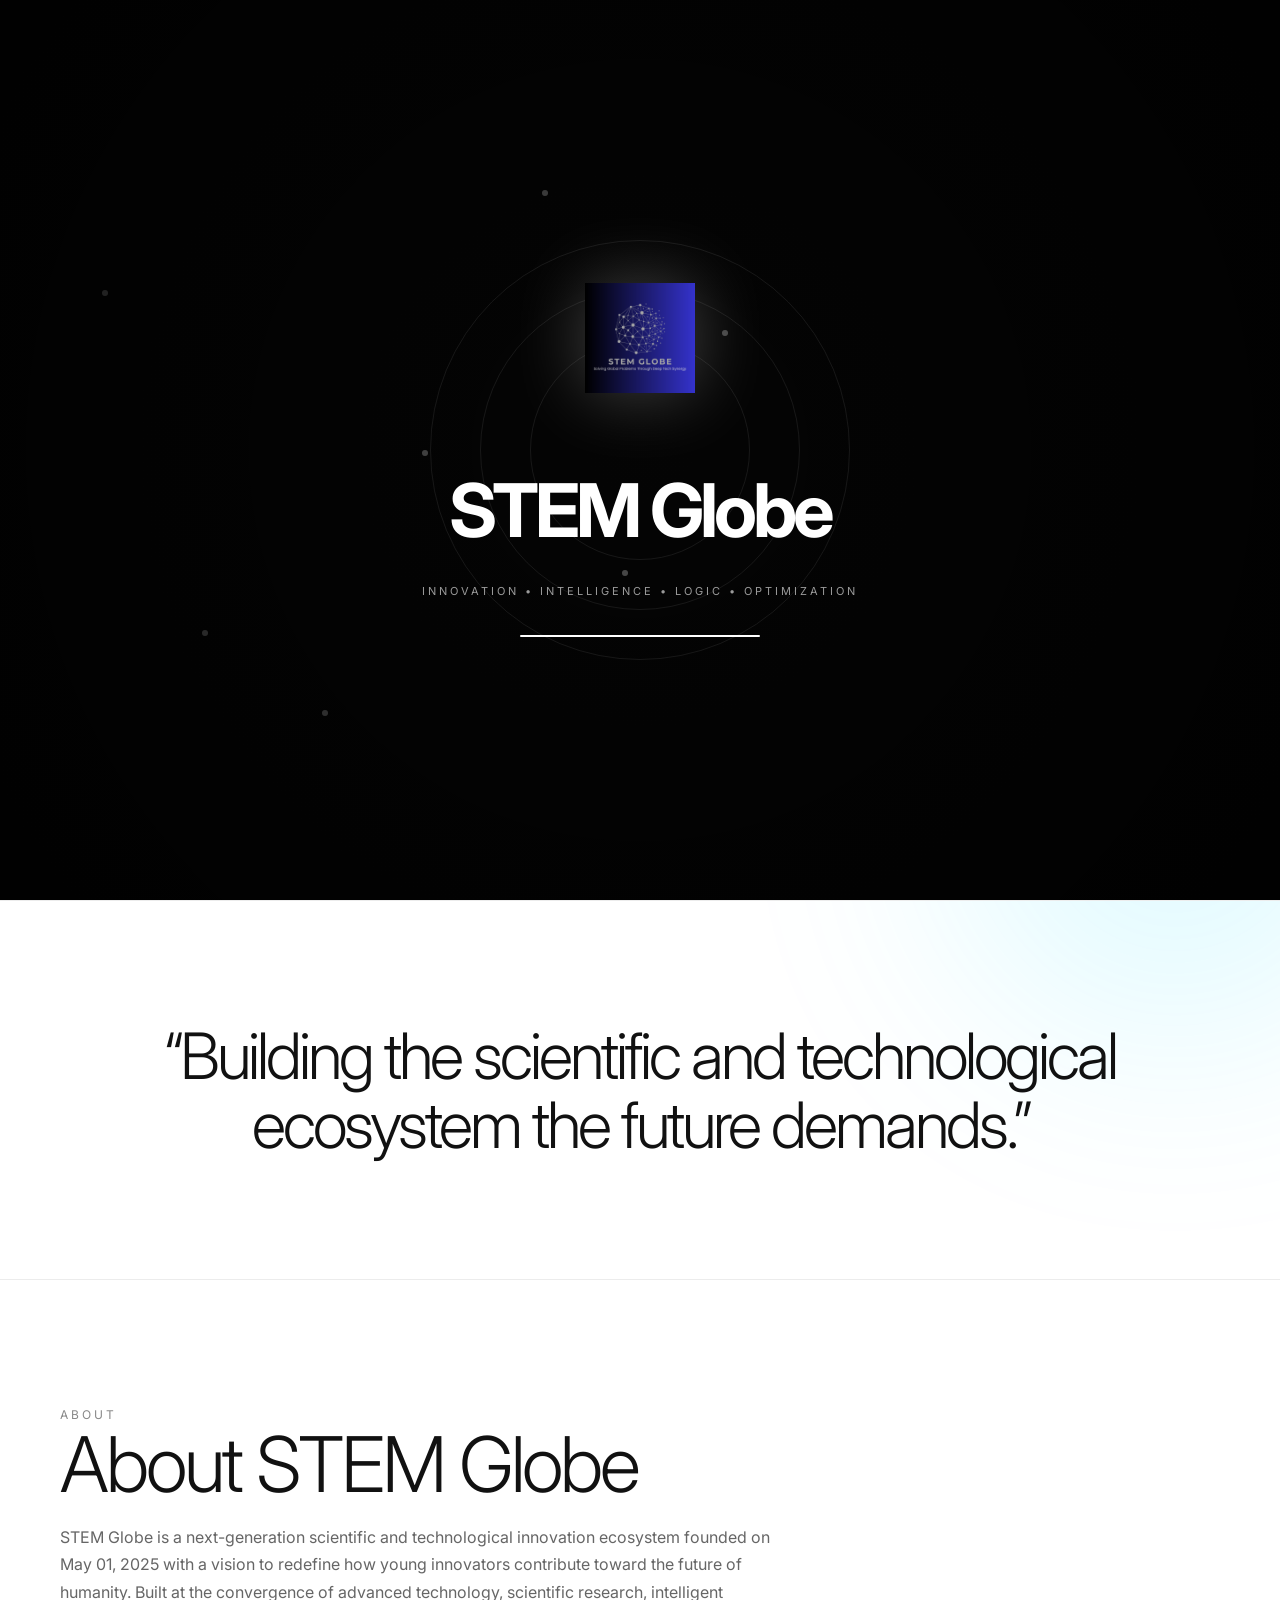
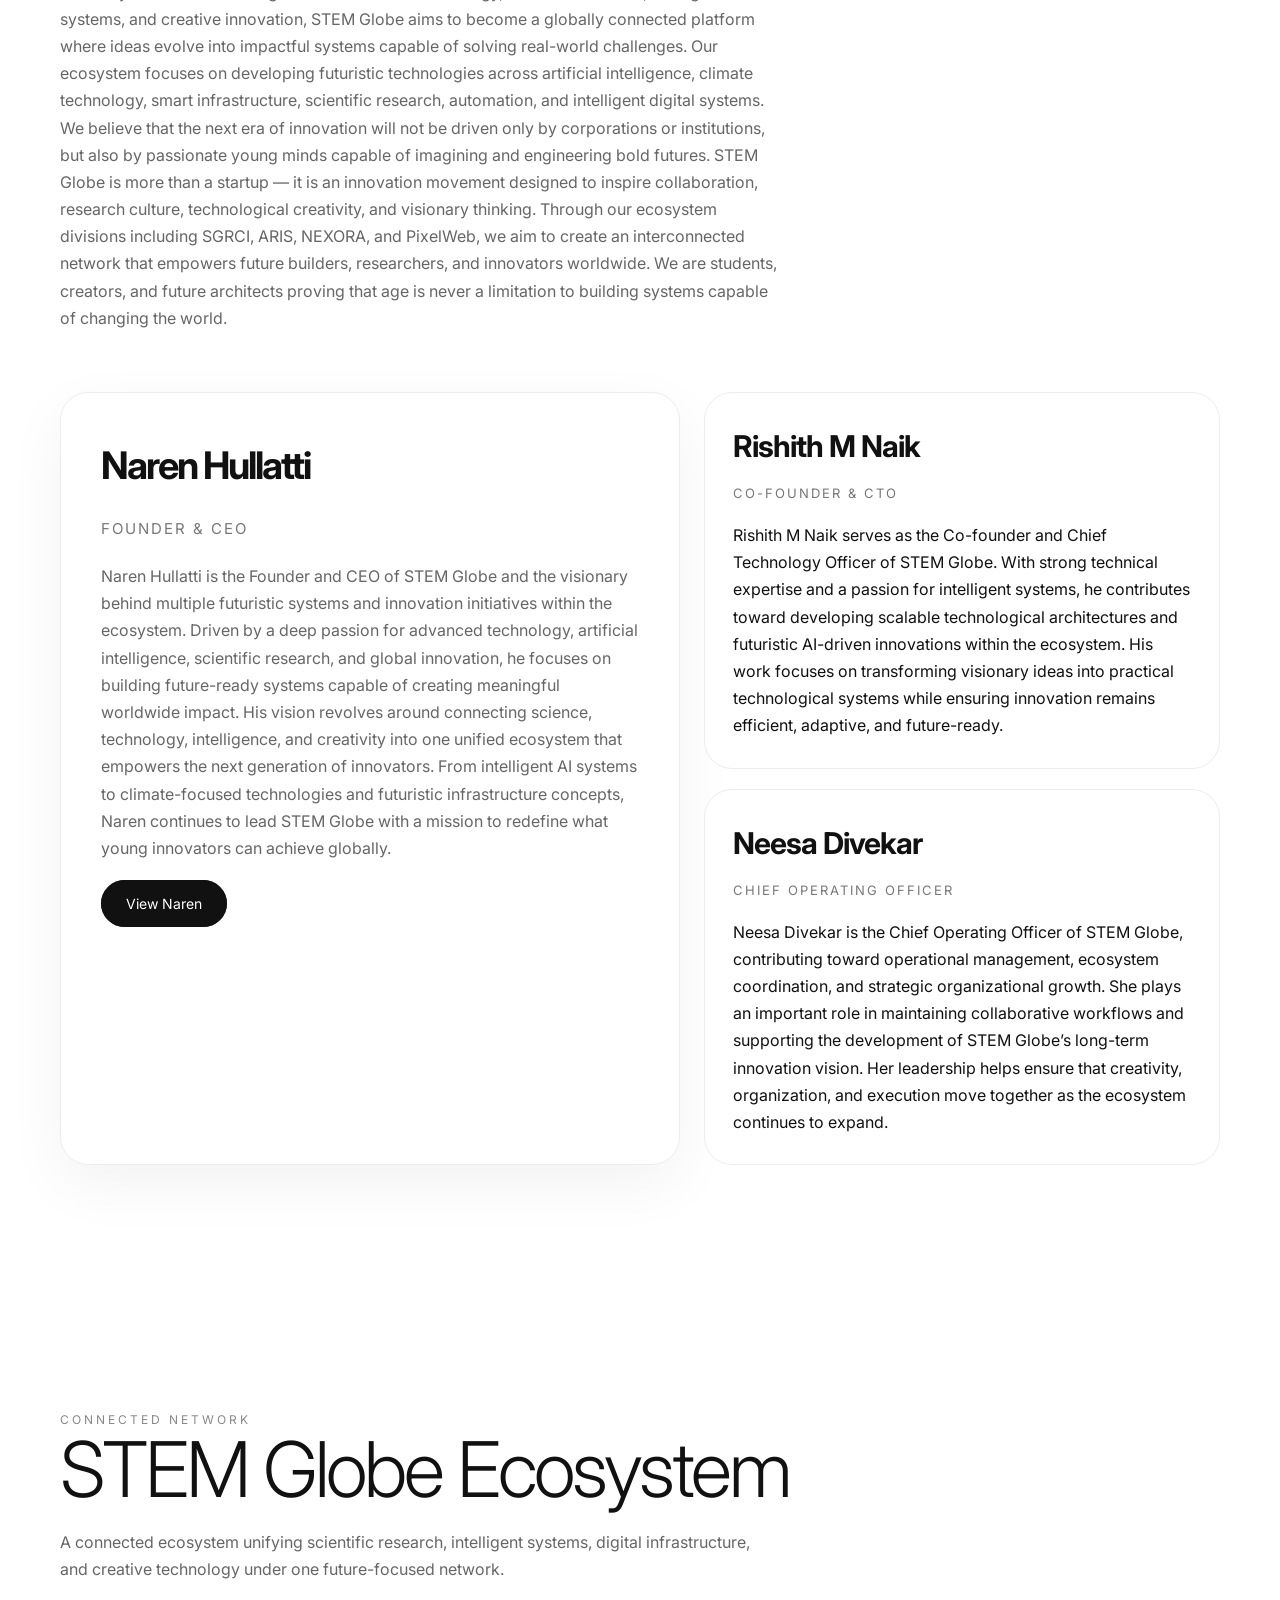
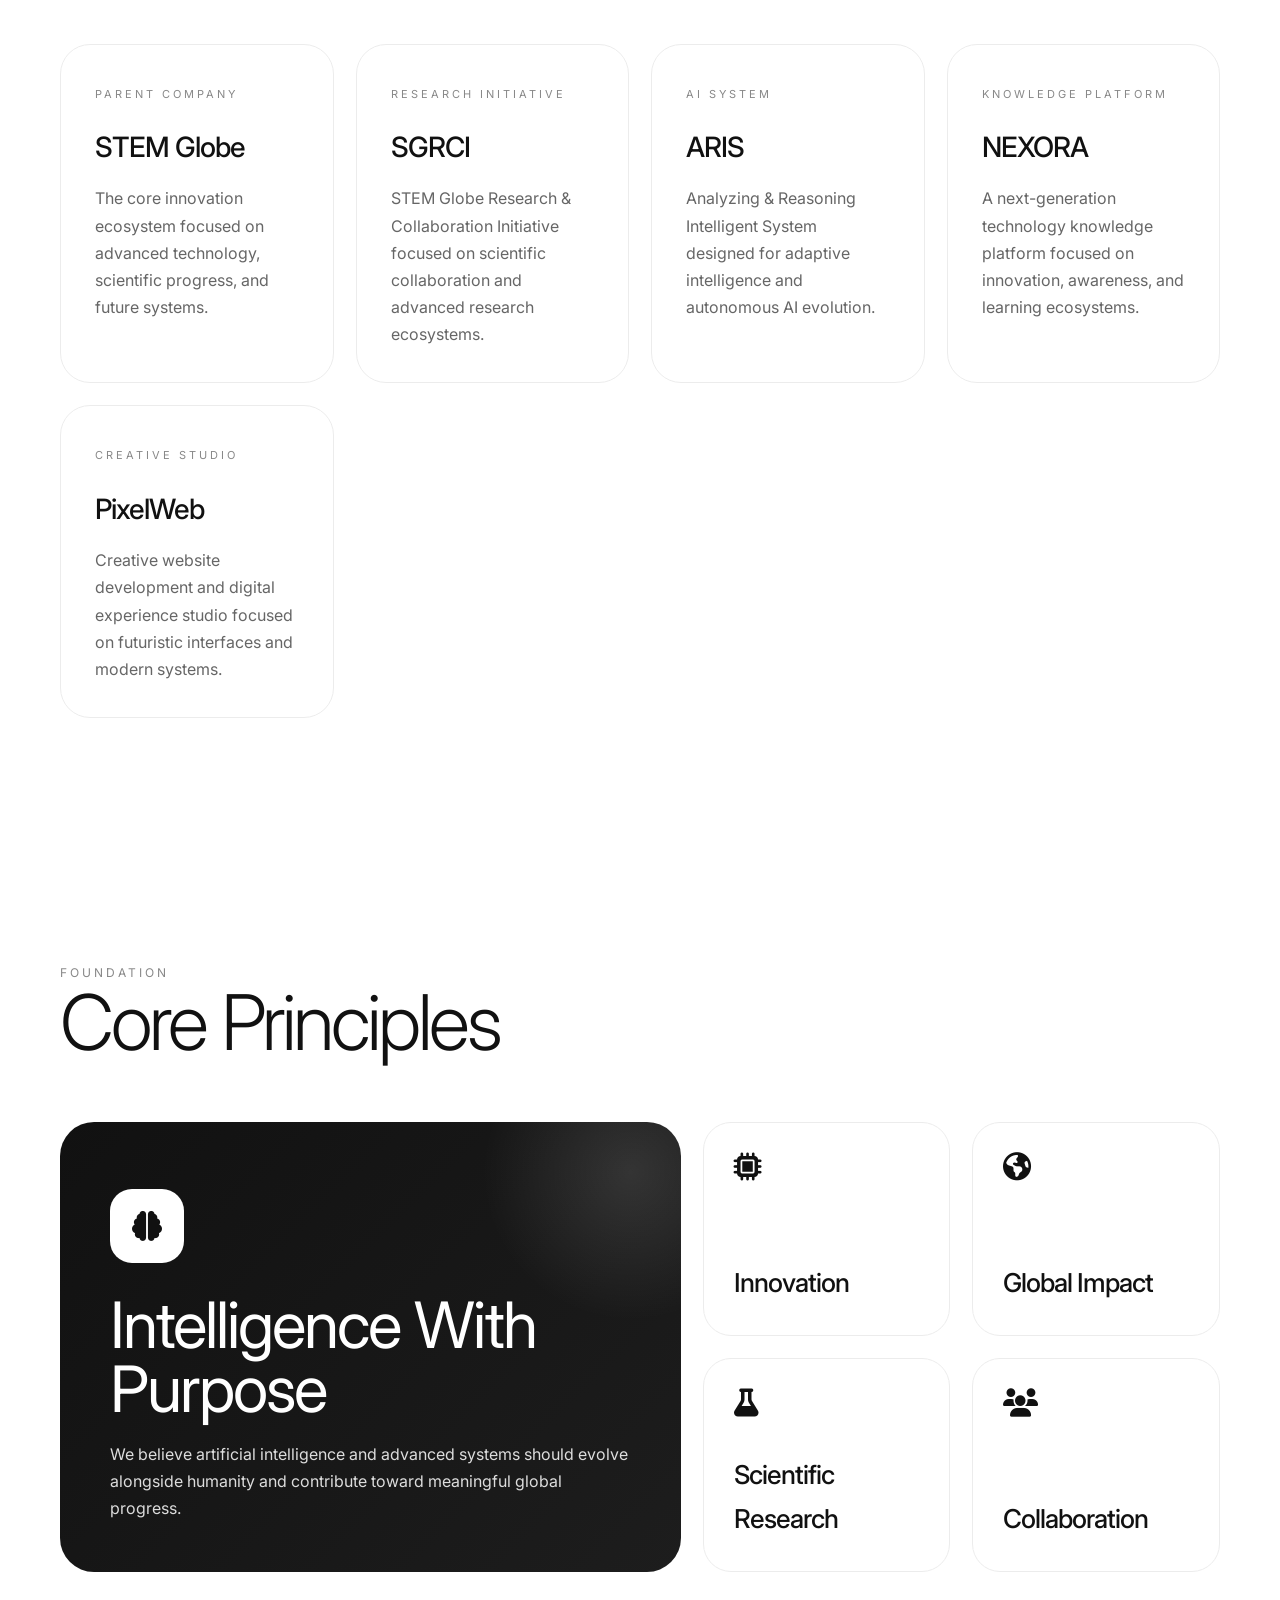
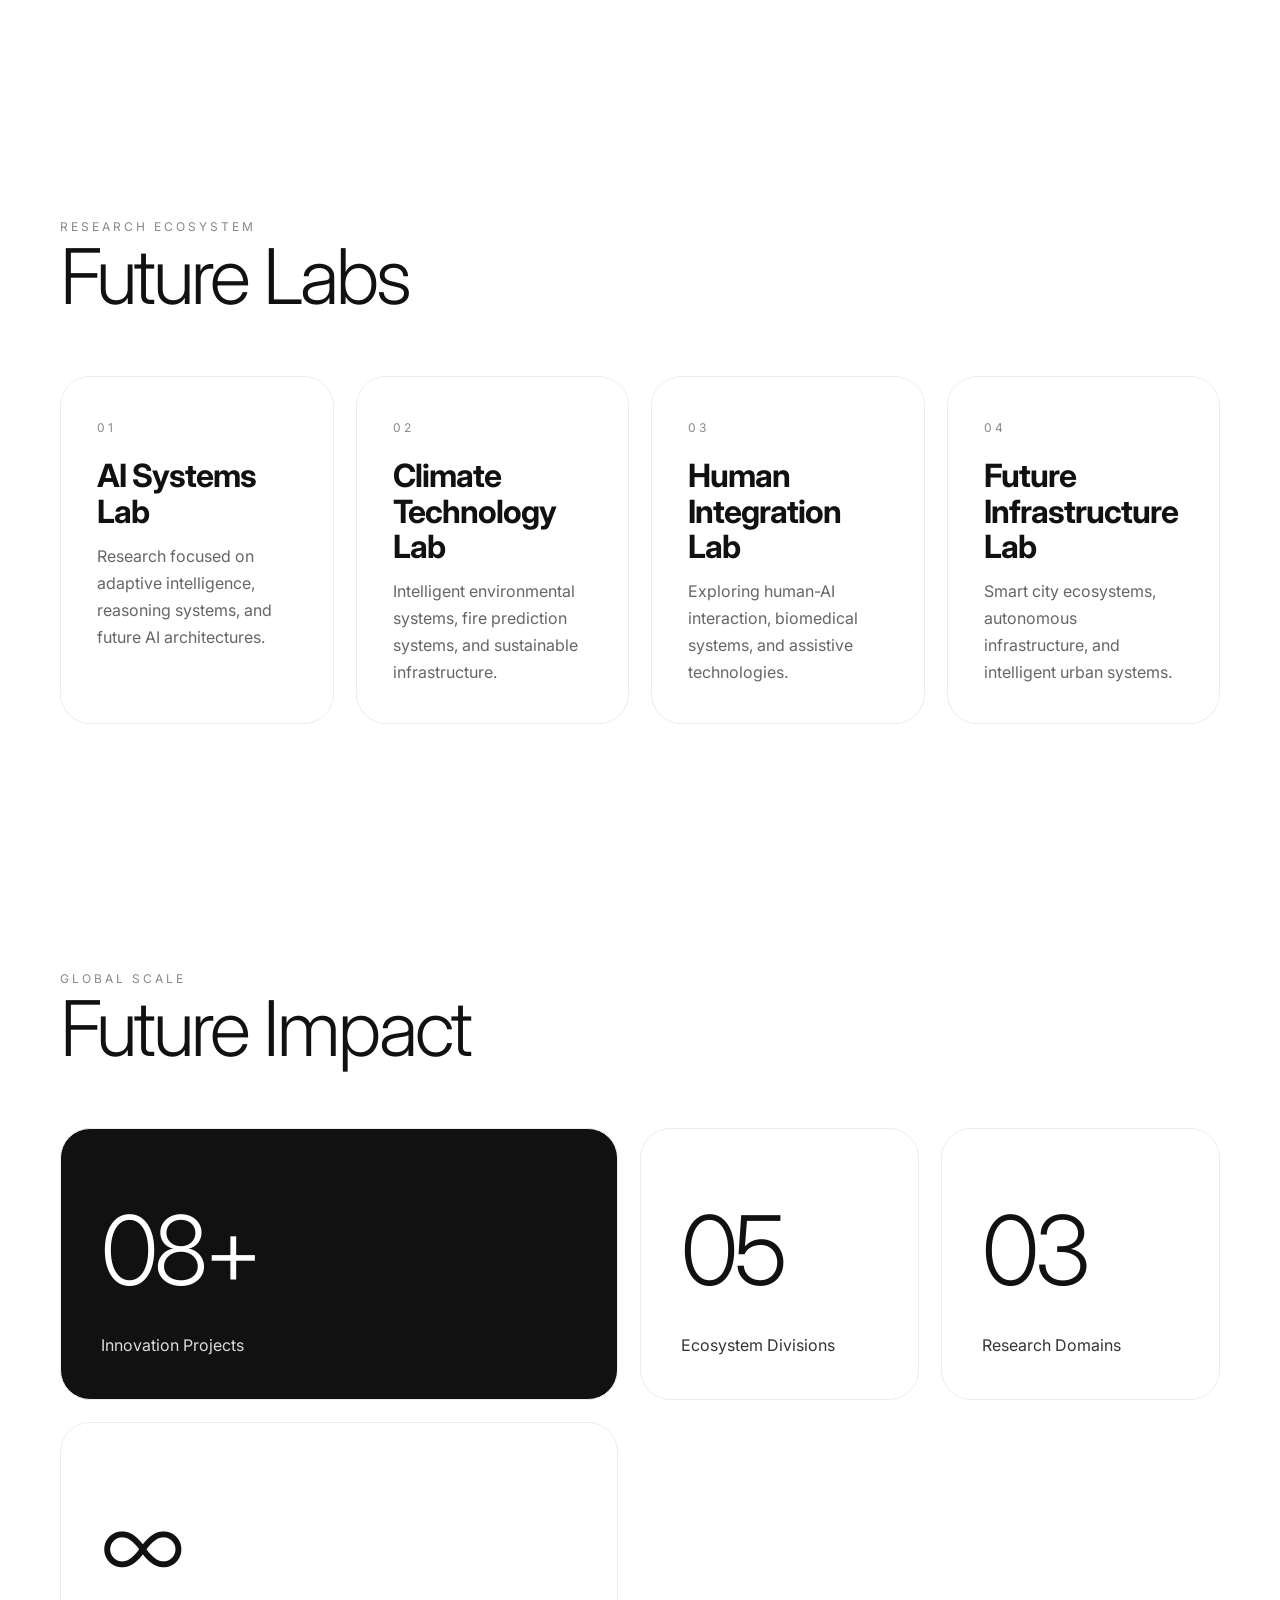
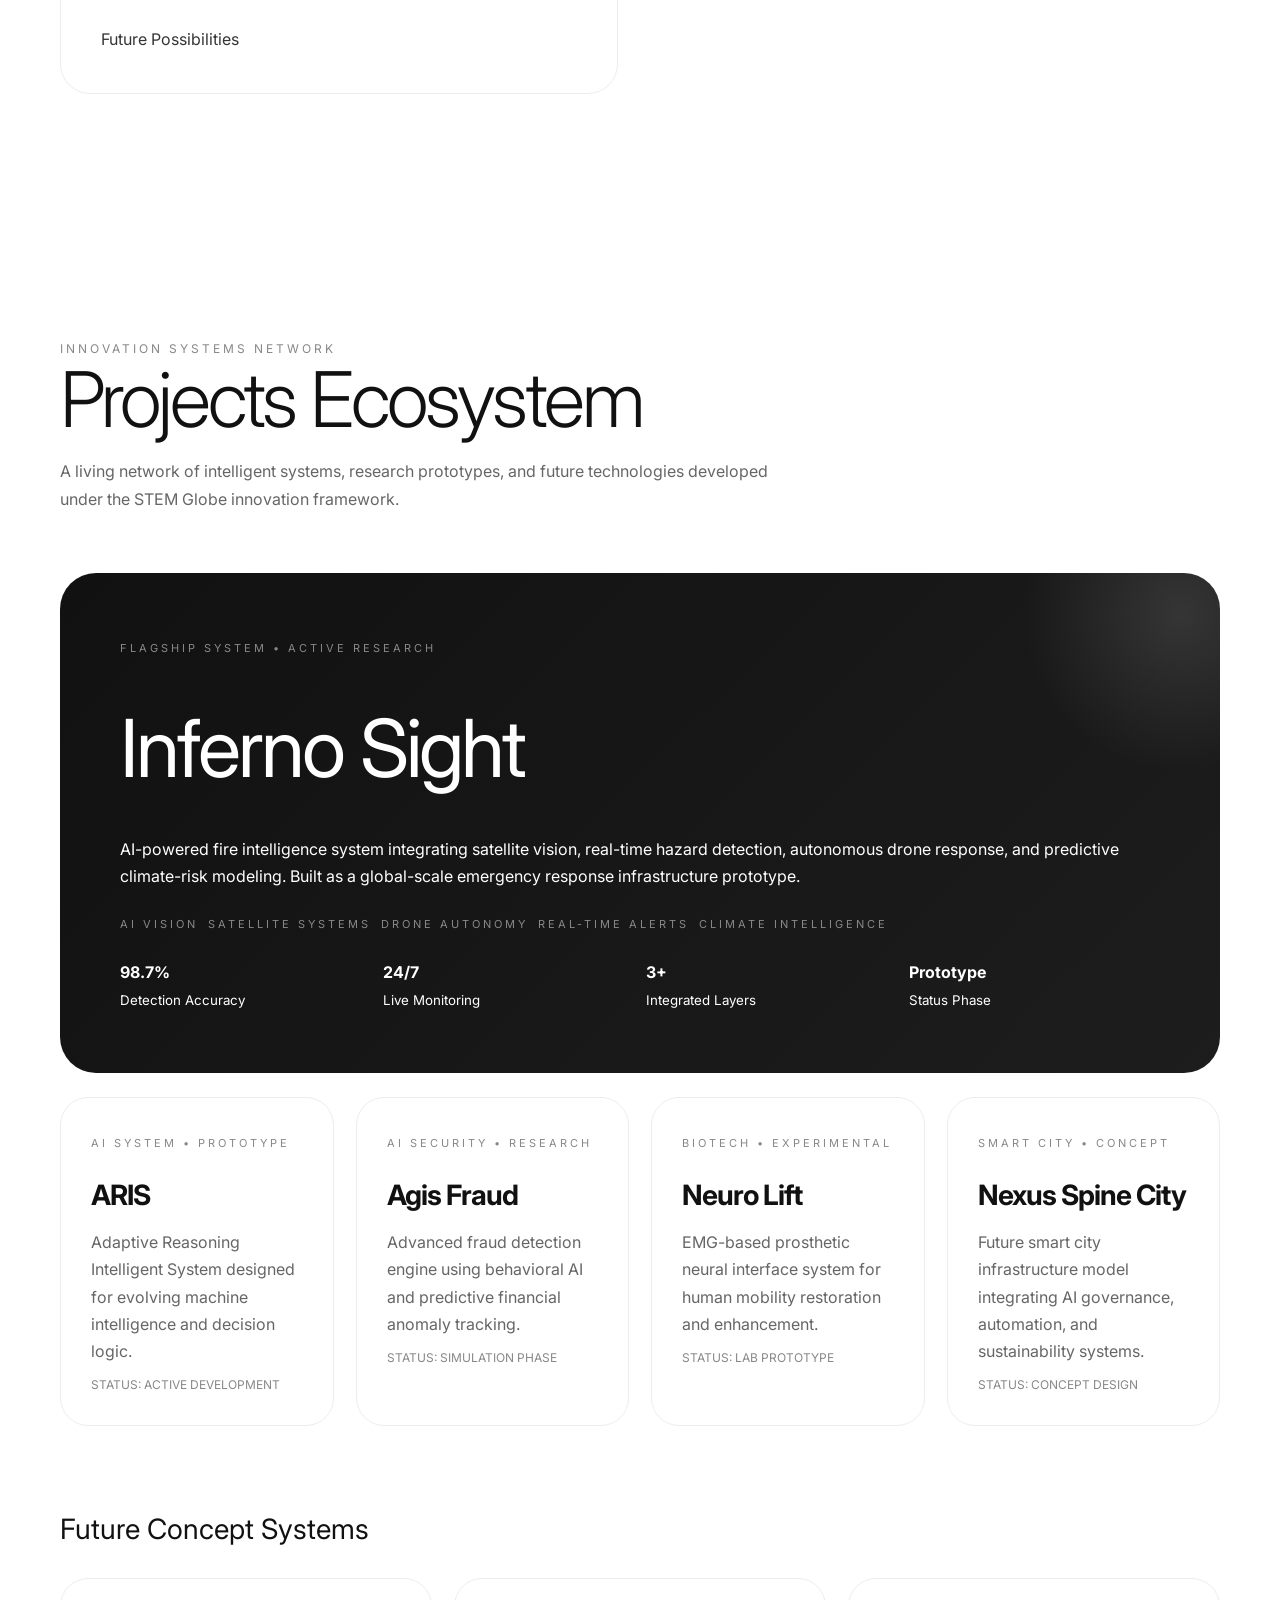
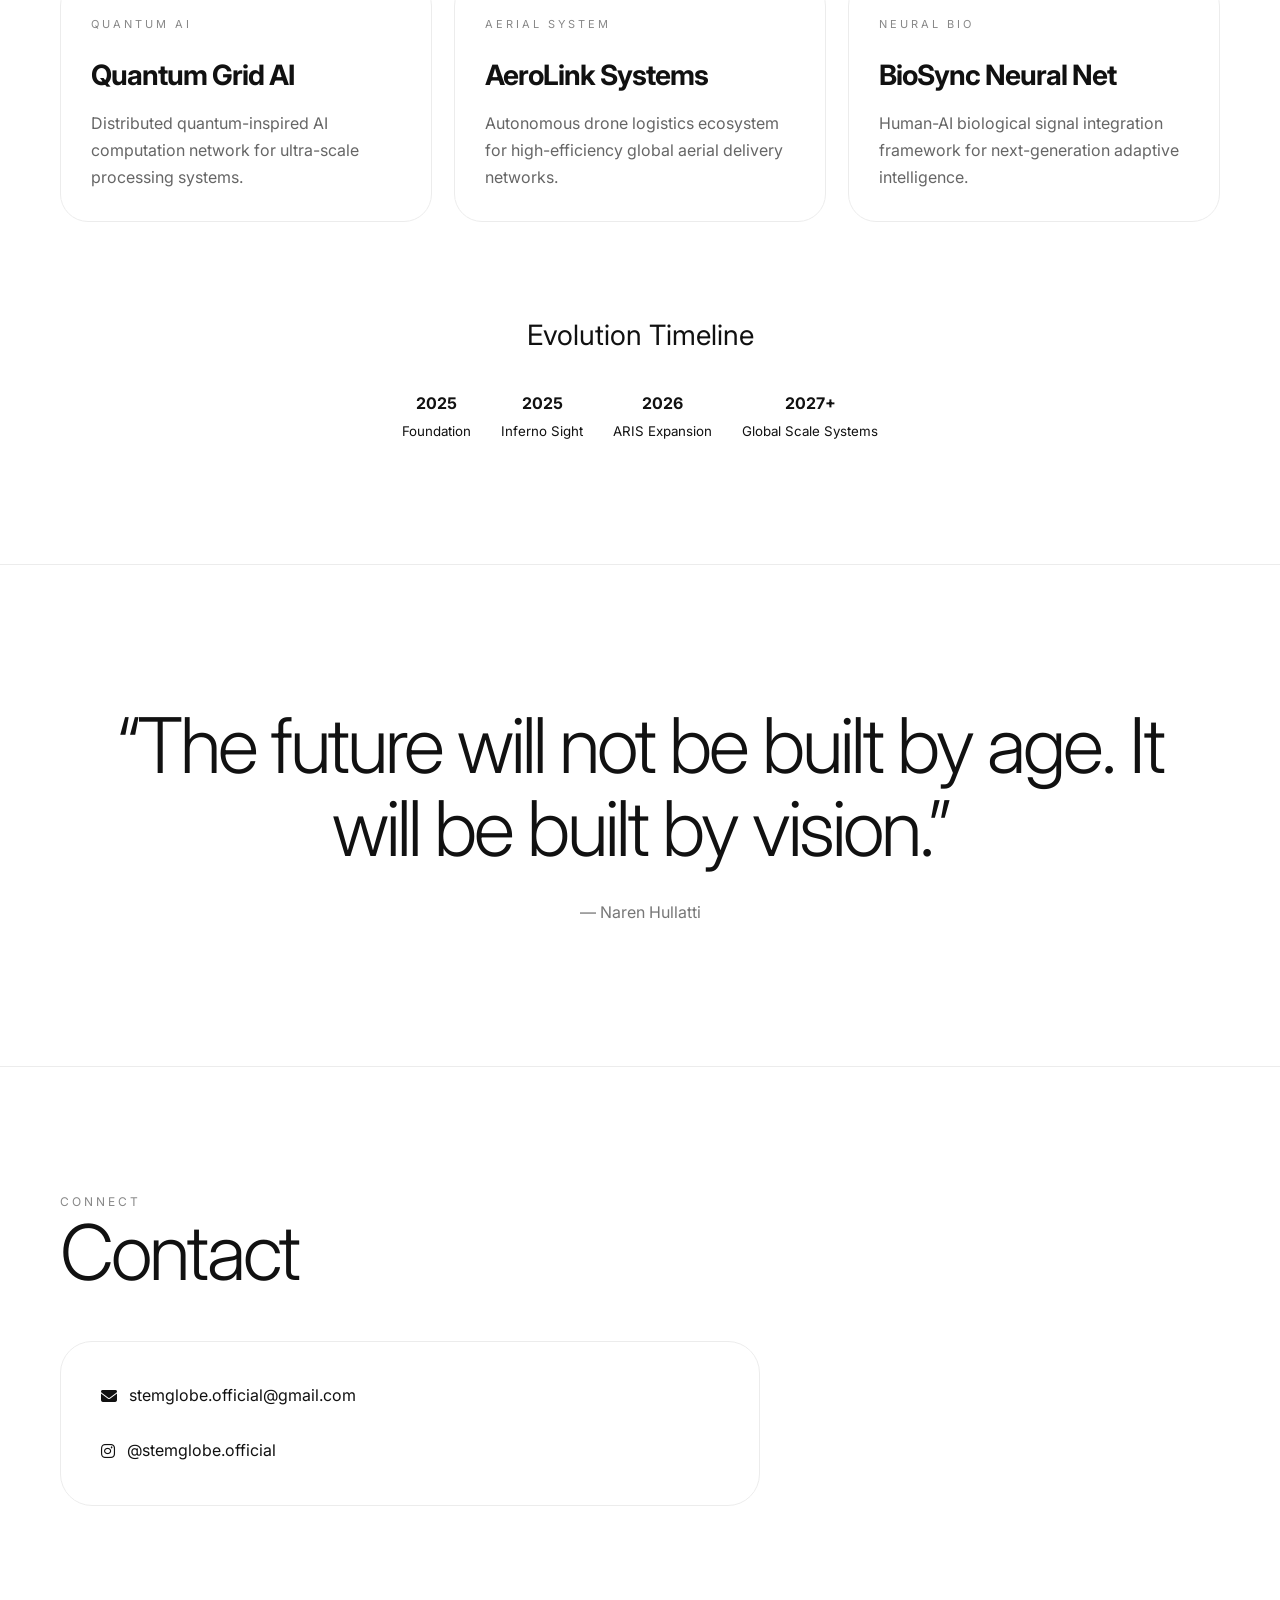
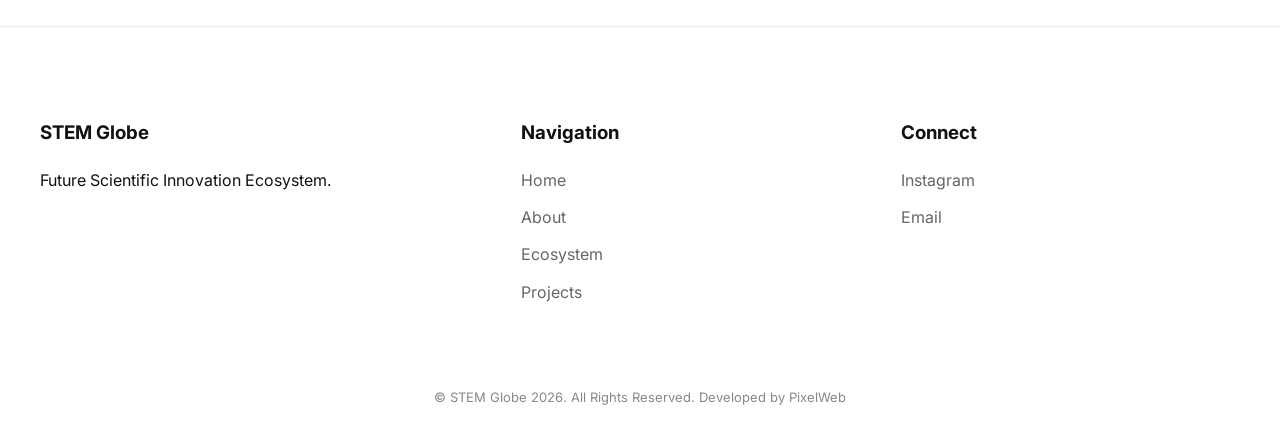
<file: index.html>
<!DOCTYPE html>
<html lang="en">
<head>

<!-- Google Analytics -->
<script async src="https://www.googletagmanager.com/gtag/js?id=G-JER88R85VD"></script>
<script>
window.dataLayer = window.dataLayer || [];
function gtag(){dataLayer.push(arguments);}
gtag('js', new Date());
gtag('config', 'G-JER88R85VD');
</script>

<meta charset="UTF-8">
<meta name="viewport" content="width=device-width, initial-scale=1.0">
<meta name="theme-color" content="#ffffff">
<meta name="description" content="STEM Globe — Future Scientific Innovation Ecosystem">

<title>STEM Globe</title>

<link rel="icon" href="favicon.png">

<link rel="preconnect" href="https://fonts.googleapis.com">
<link rel="preconnect" href="https://fonts.gstatic.com" crossorigin>
<link href="https://fonts.googleapis.com/css2?family=Inter:wght@300;400;500;600;700&display=swap" rel="stylesheet">

<link rel="stylesheet"
href="https://cdnjs.cloudflare.com/ajax/libs/font-awesome/6.5.0/css/all.min.css">

<style>

:root{
  --bg:#ffffff;
  --text:#111111;
  --muted:#666666;
  --line:#ececec;
  --soft:#f6f6f6;
  --radius:28px;
  --shadow:0 20px 60px rgba(0,0,0,0.05);
}

*{
  margin:0;
  padding:0;
  box-sizing:border-box;
}

html{
  scroll-behavior:smooth;
}

body{
  background:var(--bg);
  color:var(--text);
  font-family:'Inter',sans-serif;
  overflow-x:hidden;
  line-height:1.7;
}

img{
  max-width:100%;
  display:block;
}

/* =========================
   SCROLLBAR
========================= */

::-webkit-scrollbar{
  width:10px;
}

::-webkit-scrollbar-thumb{
  background:#d7d7d7;
  border-radius:20px;
}

/* =========================
   NOISE
========================= */

.noise{
  position:fixed;
  inset:0;
  pointer-events:none;
  z-index:9999;
  opacity:0.025;
  background-image:
  radial-gradient(#000 0.5px, transparent 0.5px);
  background-size:4px 4px;
}

/* =========================
   BACKGROUND ORBS
========================= */

.orb{
  position:fixed;
  border-radius:50%;
  filter:blur(120px);
  z-index:-2;
  opacity:0.12;
}

.orb1{
  width:550px;
  height:550px;
  background:#5d7cff;
  top:-180px;
  left:-140px;
  animation:float1 14s ease-in-out infinite;
}

.orb2{
  width:450px;
  height:450px;
  background:#00d9ff;
  right:-120px;
  bottom:-140px;
  animation:float2 18s ease-in-out infinite;
}

@keyframes float1{
  0%{transform:translate(0,0)}
  50%{transform:translate(90px,60px)}
  100%{transform:translate(0,0)}
}

@keyframes float2{
  0%{transform:translate(0,0)}
  50%{transform:translate(-70px,-40px)}
  100%{transform:translate(0,0)}
}

/* =========================
   LOADER
========================= */

.loader{
  position:fixed;
  inset:0;
  background:#fff;
  z-index:99999;
  display:flex;
  justify-content:center;
  align-items:center;
  flex-direction:column;
  transition:1s ease;
}

.loader.hidden{
  opacity:0;
  visibility:hidden;
}

.loader img{
  width:78px;
  animation:floatLogo 2s ease-in-out infinite;
}

.loader p{
  margin-top:18px;
  font-size:12px;
  letter-spacing:3px;
  color:#777;
}

@keyframes floatLogo{
  0%{transform:translateY(0)}
  50%{transform:translateY(-8px)}
  100%{transform:translateY(0)}
}

/* =========================
   HEADER
========================= */

header{
  position:fixed;
  top:0;
  left:0;
  right:0;
  z-index:1000;

  display:flex;
  justify-content:space-between;
  align-items:center;

  padding:18px 42px;

  background:rgba(255,255,255,0.82);
  backdrop-filter:blur(18px);

  border-bottom:1px solid rgba(0,0,0,0.05);
}

.logo{
  display:flex;
  align-items:center;
  gap:12px;
  font-size:20px;
  font-weight:600;
  letter-spacing:-0.5px;
}

.logo img{
  width:38px;
  height:38px;
}

.nav-links{
  list-style:none;
  display:flex;
  align-items:center;
  gap:8px;
}

.nav-links a{
  text-decoration:none;
  color:#111;
  font-size:14px;
  padding:10px 16px;
  border-radius:999px;
  transition:0.3s ease;
}

.nav-links a:hover{
  background:#111;
  color:#fff;
}

.hamburger{
  display:none;
  flex-direction:column;
  cursor:pointer;
}

.hamburger span{
  width:25px;
  height:2px;
  background:#111;
  margin:4px;
}

/* =========================
   HERO
========================= */

.hero{
  min-height:100vh;
  display:flex;
  align-items:center;
  justify-content:center;
  text-align:center;
  padding:120px 20px 80px;
  position:relative;
}

.hero-content{
  max-width:1100px;
  position:relative;
  z-index:2;
}

.hero h1{
  font-size:clamp(4rem,10vw,8rem);
  line-height:0.9;
  font-weight:300;
  letter-spacing:-5px;
}

.hero p{
  max-width:720px;
  margin:28px auto 0;
  color:var(--muted);
  font-size:18px;
}

.cta{
  margin-top:36px;
  display:flex;
  justify-content:center;
  gap:14px;
  flex-wrap:wrap;
}

.btn{
  padding:14px 24px;
  border-radius:999px;
  border:1px solid #111;
  text-decoration:none;
  transition:0.3s ease;
  font-size:14px;
}

.btn-primary{
  background:#111;
  color:#fff;
}

.btn-secondary{
  color:#111;
}

.btn-secondary:hover{
  background:#f5f5f5;
}

.hero-ring{
  position:absolute;
  width:620px;
  height:620px;
  border-radius:50%;
  border:1px solid rgba(0,0,0,0.05);
  animation:rotate 28s linear infinite;
}

.hero-ring::before,
.hero-ring::after{
  content:'';
  position:absolute;
  border-radius:50%;
  border:1px solid rgba(0,0,0,0.04);
}

.hero-ring::before{
  inset:70px;
}

.hero-ring::after{
  inset:140px;
}

@keyframes rotate{
  from{transform:rotate(0deg)}
  to{transform:rotate(360deg)}
}

/* =========================
   SECTIONS
========================= */

.section{
  max-width:1200px;
  margin:auto;
  padding:120px 20px;
}

.section-title{
  font-size:clamp(2.8rem,6vw,5rem);
  font-weight:300;
  letter-spacing:-3px;
  line-height:1;
}

.section-sub{
  margin-top:20px;
  max-width:720px;
  color:var(--muted);
}

.mini-tag{
  font-size:12px;
  letter-spacing:3px;
  color:#888;
}

/* =========================
   MISSION
========================= */

.mission{
  border-top:1px solid var(--line);
  border-bottom:1px solid var(--line);
  padding:120px 20px;
  text-align:center;
}

.mission h2{
  font-size:clamp(2.2rem,5vw,5rem);
  font-weight:300;
  max-width:1100px;
  margin:auto;
  letter-spacing:-3px;
  line-height:1.08;
}

/* =========================
   ABOUT
========================= */

.about-layout{
  margin-top:60px;
  display:grid;
  grid-template-columns:1.2fr 1fr;
  gap:24px;
}

.about-text{
  border:1px solid var(--line);
  border-radius:var(--radius);
  padding:40px;
  background:#fff;
  box-shadow:var(--shadow);
}

.about-text p{
  color:var(--muted);
  margin-bottom:20px;
}

.founders-grid{
  display:grid;
  gap:20px;
}

.founder-card{
  border:1px solid var(--line);
  border-radius:var(--radius);
  padding:28px;
  background:#fff;
  transition:0.35s ease;
}

.founder-card:hover{
  transform:translateY(-6px);
  box-shadow:var(--shadow);
}

.founder-card h3{
  font-size:26px;
  margin-bottom:6px;
}

/* =========================
   ECOSYSTEM
========================= */

.ecosystem-grid{
  margin-top:60px;
  display:grid;
  grid-template-columns:repeat(auto-fit,minmax(260px,1fr));
  gap:22px;
}

.ecosystem-card{
  border:1px solid var(--line);
  border-radius:30px;
  padding:34px;
  position:relative;
  overflow:hidden;
  background:#fff;
  transition:0.35s ease;
}

.ecosystem-card::before{
  content:'';
  position:absolute;
  width:220px;
  height:220px;
  border-radius:50%;
  background:radial-gradient(rgba(0,0,0,0.04),transparent 70%);
  top:-80px;
  right:-80px;
  opacity:0;
  transition:0.4s;
}

.ecosystem-card:hover::before{
  opacity:1;
}

.ecosystem-card:hover{
  transform:translateY(-10px);
  box-shadow:0 25px 60px rgba(0,0,0,0.07);
}

.ecosystem-card h3{
  margin:18px 0 14px;
  font-size:28px;
  font-weight:500;
  letter-spacing:-1px;
}

.ecosystem-card p{
  color:var(--muted);
}

.eco-tag{
  font-size:11px;
  letter-spacing:3px;
  color:#888;
}

/* =========================
   PRINCIPLES
========================= */

.principles-layout{
  margin-top:60px;
  display:grid;
  grid-template-columns:1.2fr 1fr;
  gap:22px;
}

.principle-large{
  border-radius:34px;
  padding:50px;
  min-height:450px;
  position:relative;
  overflow:hidden;
  background:linear-gradient(135deg,#111,#1d1d1d);
  color:#fff;

  display:flex;
  flex-direction:column;
  justify-content:flex-end;
}

.principle-large::before{
  content:'';
  position:absolute;
  width:300px;
  height:300px;
  border-radius:50%;
  background:radial-gradient(rgba(255,255,255,0.12),transparent 70%);
  top:-100px;
  right:-100px;
}

.principle-icon{
  width:74px;
  height:74px;
  border-radius:22px;
  background:#fff;
  color:#111;
  display:flex;
  align-items:center;
  justify-content:center;
  font-size:30px;
  margin-bottom:30px;
}

.principle-large h3{
  font-size:clamp(2.4rem,5vw,4rem);
  line-height:1;
  letter-spacing:-2px;
  font-weight:400;
}

.principle-large p{
  margin-top:20px;
  max-width:520px;
  opacity:0.85;
}

.principles-grid{
  display:grid;
  grid-template-columns:1fr 1fr;
  gap:22px;
}

.principle-card{
  border:1px solid var(--line);
  border-radius:28px;
  min-height:210px;
  padding:30px;
  background:#fff;
  display:flex;
  flex-direction:column;
  justify-content:space-between;
  transition:0.35s ease;
}

.principle-card:hover{
  transform:translateY(-8px) scale(1.02);
  box-shadow:var(--shadow);
}

.principle-card i{
  font-size:28px;
}

.principle-card h4{
  font-size:26px;
  font-weight:500;
  letter-spacing:-1px;
}

/* =========================
   LABS
========================= */

.labs-grid{
  margin-top:60px;
  display:grid;
  grid-template-columns:repeat(auto-fit,minmax(270px,1fr));
  gap:22px;
}

.lab-card{
  border:1px solid var(--line);
  border-radius:30px;
  padding:36px;
  transition:0.35s ease;
  background:#fff;
}

.lab-card:hover{
  transform:translateY(-8px);
  box-shadow:var(--shadow);
}

.lab-card span{
  font-size:12px;
  letter-spacing:3px;
  color:#888;
}

.lab-card h3{
  margin:18px 0 14px;
  font-size:32px;
  line-height:1.1;
  letter-spacing:-1px;
}

.lab-card p{
  color:var(--muted);
}

/* =========================
   IMPACT
========================= */

.impact-grid{
  margin-top:60px;
  display:grid;
  grid-template-columns:2fr 1fr 1fr;
  gap:22px;
}

.impact-card{
  border-radius:30px;
  border:1px solid var(--line);
  padding:40px;
  min-height:240px;
  background:#fff;
  transition:0.35s ease;

  display:flex;
  flex-direction:column;
  justify-content:space-between;
}

.impact-card:hover{
  transform:translateY(-8px);
}

.impact-card.large{
  background:#111;
  color:#fff;
}

.impact-card h3{
  font-size:clamp(3rem,8vw,6rem);
  font-weight:300;
  letter-spacing:-4px;
}

.impact-card p{
  opacity:0.85;
}

/* =========================
   PROJECTS
========================= */

.featured-project{
  margin-top:60px;
  border-radius:36px;
  padding:60px;
  background:linear-gradient(135deg,#111,#1d1d1d);
  color:#fff;
  position:relative;
  overflow:hidden;
}

.featured-project::before{
  content:'';
  position:absolute;
  width:320px;
  height:320px;
  border-radius:50%;
  background:radial-gradient(rgba(255,255,255,0.12),transparent 70%);
  right:-120px;
  top:-120px;
}

.featured-project h3{
  margin:20px 0;
  font-size:clamp(3rem,7vw,5rem);
  font-weight:400;
  letter-spacing:-3px;
}

.project-grid{
  margin-top:24px;
  display:grid;
  grid-template-columns:repeat(auto-fit,minmax(250px,1fr));
  gap:22px;
}

.project-card{
  border:1px solid var(--line);
  border-radius:28px;
  padding:30px;
  background:#fff;
  transition:0.35s ease;
}

.project-card:hover{
  transform:translateY(-8px);
  box-shadow:var(--shadow);
}

.project-card h4{
  margin:16px 0 10px;
  font-size:28px;
  letter-spacing:-1px;
}

.project-card p{
  color:var(--muted);
}

.tag{
  font-size:11px;
  letter-spacing:3px;
  color:#888;
}

/* =========================
   QUOTE
========================= */

.quote{
  padding:140px 20px;
  text-align:center;
  border-top:1px solid var(--line);
  border-bottom:1px solid var(--line);
}

.quote h2{
  font-size:clamp(2.5rem,6vw,5rem);
  line-height:1.08;
  font-weight:300;
  letter-spacing:-3px;
  max-width:1100px;
  margin:auto;
}

.quote p{
  margin-top:28px;
  color:#777;
}

/* =========================
   CONTACT
========================= */

.contact-box{
  margin-top:50px;
  border:1px solid var(--line);
  border-radius:32px;
  padding:40px;
  max-width:700px;
  background:#fff;
}

.contact-link{
  text-decoration:none;
  color:#111;
  display:inline-flex;
  align-items:center;
  gap:12px;
  transition:0.3s ease;
}

.contact-link:hover{
  opacity:0.65;
}

/* =========================
   FOOTER
========================= */

footer{
  padding:90px 20px 30px;
  border-top:1px solid var(--line);
}

.footer-grid{
  max-width:1200px;
  margin:auto;
  display:grid;
  grid-template-columns:1.3fr 1fr 1fr;
  gap:40px;
}

.footer-grid h3{
  margin-bottom:18px;
}

.footer-grid a{
  display:block;
  margin-bottom:10px;
  text-decoration:none;
  color:var(--muted);
}

.footer-bottom{
  margin-top:70px;
  text-align:center;
  color:#888;
  font-size:13px;
}

/* =========================
   REVEAL
========================= */

.reveal{
  opacity:0;
  transform:translateY(50px);
  transition:
  opacity 0.9s ease,
  transform 0.9s ease;
}

.reveal.active{
  opacity:1;
  transform:translateY(0);
}

/* =========================
   RESPONSIVE
========================= */

@media(max-width:950px){

  .about-layout,
  .principles-layout,
  .impact-grid,
  .footer-grid{
    grid-template-columns:1fr;
  }

}

@media(max-width:850px){

  header{
    padding:18px 20px;
  }

  .nav-links{
    position:fixed;
    top:0;
    right:-100%;
    width:75%;
    height:100vh;
    background:#fff;
    border-left:1px solid var(--line);

    flex-direction:column;
    justify-content:center;
    align-items:center;

    transition:0.4s ease;
  }

  .nav-links.active{
    right:0;
  }

  .hamburger{
    display:flex;
  }

}

@media(max-width:650px){

  .hero h1{
    font-size:56px;
    letter-spacing:-3px;
  }

  .principles-grid{
    grid-template-columns:1fr;
  }

  .featured-project,
  .principle-large,
  .about-text,
  .contact-box{
    padding:35px;
  }

}

</style>
</head>

<body>

<div class="noise"></div>

<div class="orb orb1"></div>
<div class="orb orb2"></div>
<div id="preloader">

  <!-- BG GLOW -->
 <!-- VIDEO BG -->

<video class="loader-video"
  autoplay
  muted
  loop
  playsinline>

  <source src="bg.mp4" type="video/mp4">

</video>

<!-- DARK OVERLAY -->

<div class="video-overlay"></div>

  <!-- PARTICLES -->
  <div class="particles"></div>

  <!-- CENTER -->
  <div class="loader-content">

    <!-- ROTATING RINGS -->
    <div class="ring ring1"></div>
    <div class="ring ring2"></div>
    <div class="ring ring3"></div>

    <!-- LOGO -->
    <div class="loader-logo">

      <img src="logo.png" alt="STEM Globe Logo">

    </div>

    <!-- TEXT -->

    <h1 class="loader-title">
      STEM Globe
    </h1>

    <p class="loader-subtitle">
      Innovation • Intelligence • Logic • Optimization
    </p>

    <!-- LOADING BAR -->

    <div class="loading-line">

      <span></span>

    </div>

  </div>

</div>

<!-- ===================================== -->
<!-- PRELOADER CSS -->
<!-- PUT IN YOUR CSS FILE -->
<!-- ===================================== -->

<style>

/* ===================================== */
/* PRELOADER */
/* ===================================== */

#preloader{

  position:fixed;

  inset:0;

  width:100%;
  height:100vh;

  background:#050505;

  display:flex;

  align-items:center;
  justify-content:center;

  overflow:hidden;

  z-index:999999;

  transition:
    opacity 1s ease,
    visibility 1s ease;
}

/* HIDE */

#preloader.hide{

  opacity:0;
  visibility:hidden;
}

/* ===================================== */
/* BG GLOW */
/* ===================================== */

.loader-bg{

  position:absolute;

  width:900px;
  height:900px;

  border-radius:50%;

  background:
    radial-gradient(
      circle,
      rgba(255,255,255,0.06),
      transparent 70%
    );

  animation:
    pulseGlow 5s infinite ease-in-out;
}

@keyframes pulseGlow{

  0%{
    transform:scale(1);
    opacity:0.5;
  }

  50%{
    transform:scale(1.15);
    opacity:1;
  }

  100%{
    transform:scale(1);
    opacity:0.5;
  }

}

/* ===================================== */
/* CONTENT */
/* ===================================== */

.loader-content{

  position:relative;

  display:flex;

  flex-direction:column;

  align-items:center;
  justify-content:center;

  z-index:5;
}

/* ===================================== */
/* LOGO */
/* ===================================== */

.loader-logo{

  width:150px;
  height:150px;

  border-radius:50%;

  display:flex;

  align-items:center;
  justify-content:center;

  position:relative;

  z-index:5;

  animation:
    floatLogo 4s ease-in-out infinite;
}

.loader-logo img{

  width:110px;

  object-fit:contain;

  filter:
    drop-shadow(0 0 35px rgba(255,255,255,0.25));
}

@keyframes floatLogo{

  0%{
    transform:translateY(0px);
  }

  50%{
    transform:translateY(-12px);
  }

  100%{
    transform:translateY(0px);
  }

}

/* ===================================== */
/* RINGS */
/* ===================================== */

.ring{

  position:absolute;

  border-radius:50%;

  border:
    1px solid rgba(255,255,255,0.08);
}

.ring1{

  width:220px;
  height:220px;

  animation:
    rotateRing 10s linear infinite;
}

.ring2{

  width:320px;
  height:320px;

  animation:
    rotateRingReverse 16s linear infinite;
}

.ring3{

  width:420px;
  height:420px;

  animation:
    rotateRing 24s linear infinite;
}

@keyframes rotateRing{

  from{
    transform:rotate(0deg);
  }

  to{
    transform:rotate(360deg);
  }

}

@keyframes rotateRingReverse{

  from{
    transform:rotate(360deg);
  }

  to{
    transform:rotate(0deg);
  }

}

/* ===================================== */
/* TITLE */
/* ===================================== */

.loader-title{

  margin-top:35px;

  font-size:74px;

  letter-spacing:-4px;

  color:#fff;

  font-weight:700;

  animation:
    fadeSlide 1.4s ease;
}

.loader-subtitle{

  margin-top:8px;

  color:
    rgba(255,255,255,0.6);

  letter-spacing:3px;

  text-transform:uppercase;

  font-size:11px;

  animation:
    fadeSlide 1.8s ease;
}

@keyframes fadeSlide{

  from{
    opacity:0;
    transform:translateY(30px);
  }

  to{
    opacity:1;
    transform:translateY(0px);
  }

}

/* ===================================== */
/* LOADING LINE */
/* ===================================== */

.loading-line{

  width:240px;
  height:2px;

  background:
    rgba(255,255,255,0.08);

  margin-top:35px;

  overflow:hidden;

  border-radius:999px;
}

.loading-line span{

  display:block;

  width:0%;

  height:100%;

  background:#fff;

  animation:
    loadBar 3.5s ease forwards;
}

@keyframes loadBar{

  from{
    width:0%;
  }

  to{
    width:100%;
  }

}

/* ===================================== */
/* PARTICLES */
/* ===================================== */

.particles::before,
.particles::after{

  content:"";

  position:absolute;

  width:6px;
  height:6px;

  border-radius:50%;

  background:#fff;

  opacity:0.2;

  box-shadow:
    200px 120px #fff,
    -220px 180px #fff,
    300px -120px #fff,
    -320px -160px #fff,
    120px -260px #fff,
    -100px 260px #fff;

  animation:
    floatParticles 12s linear infinite;
}

@keyframes floatParticles{

  from{
    transform:translateY(0px);
  }

  to{
    transform:translateY(-80px);
  }

}

/* ===================================== */
/* MOBILE */
/* ===================================== */

@media(max-width:768px){

  .loader-title{
    font-size:48px;
  }

  .loader-logo{

    width:120px;
    height:120px;
  }

  .loader-logo img{
    width:85px;
  }

  .ring1{
    width:180px;
    height:180px;
  }

  .ring2{
    width:250px;
    height:250px;
  }

  .ring3{
    width:320px;
    height:320px;
  }

  .loading-line{
    width:180px;
  }

}

/* ===================================== */
/* VIDEO BG */
/* ===================================== */

.loader-video{

  position:absolute;

  top:0;
  left:0;

  width:100%;
  height:100%;

  object-fit:cover;

  z-index:1;

  opacity:0.28;

  filter:
    grayscale(100%)
    contrast(120%)
    brightness(0.55);
}

/* ===================================== */
/* OVERLAY */
/* ===================================== */

.video-overlay{

  position:absolute;

  inset:0;

  background:
    radial-gradient(
      circle at center,
      rgba(0,0,0,0.15),
      rgba(0,0,0,0.85)
    );

  z-index:2;
}

</style>

<!-- HEADER -->

<header>

  <div class="logo">
    <img src="logo.png" alt="STEM Globe Logo">
    STEM Globe
  </div>

  <ul class="nav-links" id="navLinks">
    <li><a href="#home">Home</a></li>
    <li><a href="#about">About</a></li>
    <li><a href="#ecosystem">Ecosystem</a></li>
    <li><a href="#principles">Principles</a></li>
    <li><a href="#labs">Labs</a></li>
    <li><a href="#projects">Projects</a></li>
    <li><a href="#contact">Contact</a></li>
  </ul>

  <div class="hamburger" id="hamburger">
    <span></span>
    <span></span>
    <span></span>
  </div>

</header>

<!-- HERO -->

<section class="hero" id="home">

  <div class="hero-ring"></div>

  <div class="hero-content reveal">

    <h1>
      Engineering
      the Future
      of Science
    </h1>

    <p>
      STEM Globe is a future scientific innovation ecosystem where technology,
      intelligence, research, and creativity converge to shape global progress.
    </p>

    <div class="cta">

      <a href="#projects" class="btn btn-primary">
        Explore Ecosystem
      </a>

      <a href="#about" class="btn btn-secondary">
        Learn More
      </a>

    </div>

  </div>

</section>

<!-- MISSION -->

<section class="mission reveal">

  <h2>
    “Building the scientific and technological ecosystem the future demands.”
  </h2>

</section>

<!-- ABOUT -->

<section class="section" id="about">

  <span class="mini-tag reveal">
    ABOUT
  </span>

  <h2 class="section-title reveal">
    About STEM Globe
  </h2>

  <p class="section-sub reveal">
    STEM Globe is a next-generation scientific and technological innovation ecosystem founded on May 01, 2025 with a vision to redefine how young innovators contribute toward the future of humanity. Built at the convergence of advanced technology, scientific research, intelligent systems, and creative innovation, STEM Globe aims to become a globally connected platform where ideas evolve into impactful systems capable of solving real-world challenges.

    Our ecosystem focuses on developing futuristic technologies across artificial intelligence, climate technology, smart infrastructure, scientific research, automation, and intelligent digital systems. We believe that the next era of innovation will not be driven only by corporations or institutions, but also by passionate young minds capable of imagining and engineering bold futures.

    STEM Globe is more than a startup — it is an innovation movement designed to inspire collaboration, research culture, technological creativity, and visionary thinking. Through our ecosystem divisions including SGRCI, ARIS, NEXORA, and PixelWeb, we aim to create an interconnected network that empowers future builders, researchers, and innovators worldwide.

    We are students, creators, and future architects proving that age is never a limitation to building systems capable of changing the world.
  </p>

  <div class="about-layout">

    <!-- NAREN -->

    <div class="about-text reveal">

      <h3 style="
      font-size:38px;
      margin-bottom:18px;
      letter-spacing:-2px;
      ">
        Naren Hullatti
      </h3>

      <p style="
      font-size:15px;
      letter-spacing:2px;
      color:#777;
      margin-bottom:22px;
      text-transform:uppercase;
      ">
        Founder & CEO
      </p>

      <p>
        Naren Hullatti is the Founder and CEO of STEM Globe and the visionary behind multiple futuristic systems and innovation initiatives within the ecosystem. Driven by a deep passion for advanced technology, artificial intelligence, scientific research, and global innovation, he focuses on building future-ready systems capable of creating meaningful worldwide impact.

        His vision revolves around connecting science, technology, intelligence, and creativity into one unified ecosystem that empowers the next generation of innovators. From intelligent AI systems to climate-focused technologies and futuristic infrastructure concepts, Naren continues to lead STEM Globe with a mission to redefine what young innovators can achieve globally.
      </p>

      <div style="margin-top:28px;">

        <a href="naren.html" class="btn btn-primary">
          View Naren
        </a>

      </div>

    </div>

    <!-- FOUNDERS GRID -->

    <div class="founders-grid">

      <!-- RISHITH -->

      <div class="founder-card reveal">

        <h3 style="
        font-size:30px;
        margin-bottom:10px;
        letter-spacing:-1px;
        ">
          Rishith M Naik
        </h3>

        <p style="
        font-size:13px;
        letter-spacing:2px;
        color:#777;
        margin-bottom:18px;
        text-transform:uppercase;
        ">
          Co-founder & CTO
        </p>

        <p>
          Rishith M Naik serves as the Co-founder and Chief Technology Officer of STEM Globe. With strong technical expertise and a passion for intelligent systems, he contributes toward developing scalable technological architectures and futuristic AI-driven innovations within the ecosystem.

          His work focuses on transforming visionary ideas into practical technological systems while ensuring innovation remains efficient, adaptive, and future-ready.
        </p>

      </div>

      <!-- NEESA -->

      <div class="founder-card reveal">

        <h3 style="
        font-size:30px;
        margin-bottom:10px;
        letter-spacing:-1px;
        ">
          Neesa Divekar
        </h3>

        <p style="
        font-size:13px;
        letter-spacing:2px;
        color:#777;
        margin-bottom:18px;
        text-transform:uppercase;
        ">
          Chief Operating Officer
        </p>

        <p>
          Neesa Divekar is the Chief Operating Officer of STEM Globe, contributing toward operational management, ecosystem coordination, and strategic organizational growth. She plays an important role in maintaining collaborative workflows and supporting the development of STEM Globe’s long-term innovation vision.

          Her leadership helps ensure that creativity, organization, and execution move together as the ecosystem continues to expand.
        </p>

      </div>

    </div>

  </div>

</section>
<!-- ECOSYSTEM -->

<section class="section" id="ecosystem">

  <span class="mini-tag reveal">
    CONNECTED NETWORK
  </span>

  <h2 class="section-title reveal">
    STEM Globe Ecosystem
  </h2>

  <p class="section-sub reveal">
    A connected ecosystem unifying scientific research, intelligent systems, digital infrastructure, and creative technology under one future-focused network.
  </p>

  <div class="ecosystem-grid">

    <div class="ecosystem-card reveal">
      <span class="eco-tag">PARENT COMPANY</span>
      <h3>STEM Globe</h3>
      <p>The core innovation ecosystem focused on advanced technology, scientific progress, and future systems.</p>
    </div>

    <div class="ecosystem-card reveal">
      <span class="eco-tag">RESEARCH INITIATIVE</span>
      <h3>SGRCI</h3>
      <p>STEM Globe Research & Collaboration Initiative focused on scientific collaboration and advanced research ecosystems.</p>
    </div>

    <div class="ecosystem-card reveal">
      <span class="eco-tag">AI SYSTEM</span>
      <h3>ARIS</h3>
      <p>Analyzing & Reasoning Intelligent System designed for adaptive intelligence and autonomous AI evolution.</p>
    </div>

    <div class="ecosystem-card reveal">
      <span class="eco-tag">KNOWLEDGE PLATFORM</span>
      <h3>NEXORA</h3>
      <p>A next-generation technology knowledge platform focused on innovation, awareness, and learning ecosystems.</p>
    </div>

    <div class="ecosystem-card reveal">
      <span class="eco-tag">CREATIVE STUDIO</span>
      <h3>PixelWeb</h3>
      <p>Creative website development and digital experience studio focused on futuristic interfaces and modern systems.</p>
    </div>

  </div>

</section>

<!-- PRINCIPLES -->

<section class="section" id="principles">

  <span class="mini-tag reveal">
    FOUNDATION
  </span>

  <h2 class="section-title reveal">
    Core Principles
  </h2>

  <div class="principles-layout">

    <div class="principle-large reveal">

      <div class="principle-icon">
        <i class="fa-solid fa-brain"></i>
      </div>

      <h3>
        Intelligence With Purpose
      </h3>

      <p>
        We believe artificial intelligence and advanced systems should evolve alongside humanity and contribute toward meaningful global progress.
      </p>

    </div>

    <div class="principles-grid">

      <div class="principle-card reveal">
        <i class="fa-solid fa-microchip"></i>
        <h4>Innovation</h4>
      </div>

      <div class="principle-card reveal">
        <i class="fa-solid fa-earth-americas"></i>
        <h4>Global Impact</h4>
      </div>

      <div class="principle-card reveal">
        <i class="fa-solid fa-flask"></i>
        <h4>Scientific Research</h4>
      </div>

      <div class="principle-card reveal">
        <i class="fa-solid fa-users"></i>
        <h4>Collaboration</h4>
      </div>

    </div>

  </div>

</section>

<!-- LABS -->

<section class="section" id="labs">

  <span class="mini-tag reveal">
    RESEARCH ECOSYSTEM
  </span>

  <h2 class="section-title reveal">
    Future Labs
  </h2>

  <div class="labs-grid">

    <div class="lab-card reveal">
      <span>01</span>
      <h3>AI Systems Lab</h3>
      <p>Research focused on adaptive intelligence, reasoning systems, and future AI architectures.</p>
    </div>

    <div class="lab-card reveal">
      <span>02</span>
      <h3>Climate Technology Lab</h3>
      <p>Intelligent environmental systems, fire prediction systems, and sustainable infrastructure.</p>
    </div>

    <div class="lab-card reveal">
      <span>03</span>
      <h3>Human Integration Lab</h3>
      <p>Exploring human-AI interaction, biomedical systems, and assistive technologies.</p>
    </div>

    <div class="lab-card reveal">
      <span>04</span>
      <h3>Future Infrastructure Lab</h3>
      <p>Smart city ecosystems, autonomous infrastructure, and intelligent urban systems.</p>
    </div>

  </div>

</section>

<!-- IMPACT -->

<section class="section">

  <span class="mini-tag reveal">
    GLOBAL SCALE
  </span>

  <h2 class="section-title reveal">
    Future Impact
  </h2>

  <div class="impact-grid">

    <div class="impact-card large reveal">
      <h3>08+</h3>
      <p>Innovation Projects</p>
    </div>

    <div class="impact-card reveal">
      <h3>05</h3>
      <p>Ecosystem Divisions</p>
    </div>

    <div class="impact-card reveal">
      <h3>03</h3>
      <p>Research Domains</p>
    </div>

    <div class="impact-card reveal">
      <h3>∞</h3>
      <p>Future Possibilities</p>
    </div>

  </div>

</section>

<!-- PROJECTS -->

<section class="section" id="projects">

  <span class="mini-tag reveal">
    INNOVATION SYSTEMS NETWORK
  </span>

  <h2 class="section-title reveal">
    Projects Ecosystem
  </h2>

  <p class="section-sub reveal">
    A living network of intelligent systems, research prototypes, and future technologies developed under the STEM Globe innovation framework.
  </p>

  <!-- FLAGSHIP SYSTEM -->

  <div class="featured-project reveal">

    <span class="tag">FLAGSHIP SYSTEM • ACTIVE RESEARCH</span>

    <h3>Inferno Sight</h3>

    <p>
      AI-powered fire intelligence system integrating satellite vision, real-time hazard detection, autonomous drone response, and predictive climate-risk modeling.
      Built as a global-scale emergency response infrastructure prototype.
    </p>

    <div style="margin-top:25px; display:flex; gap:10px; flex-wrap:wrap;">
      <span class="tag">AI VISION</span>
      <span class="tag">SATELLITE SYSTEMS</span>
      <span class="tag">DRONE AUTONOMY</span>
      <span class="tag">REAL-TIME ALERTS</span>
      <span class="tag">CLIMATE INTELLIGENCE</span>
    </div>

    <div style="margin-top:25px; display:grid; grid-template-columns:repeat(auto-fit,minmax(120px,1fr)); gap:12px;">
      <div><b>98.7%</b><br><small>Detection Accuracy</small></div>
      <div><b>24/7</b><br><small>Live Monitoring</small></div>
      <div><b>3+</b><br><small>Integrated Layers</small></div>
      <div><b>Prototype</b><br><small>Status Phase</small></div>
    </div>

  </div>

  <!-- SYSTEM CATEGORIES -->

  <div class="project-grid">

    <!-- AI SYSTEMS -->

    <div class="project-card reveal">
      <span class="tag">AI SYSTEM • PROTOTYPE</span>
      <h4>ARIS</h4>
      <p>Adaptive Reasoning Intelligent System designed for evolving machine intelligence and decision logic.</p>
      <p style="margin-top:10px; font-size:12px; color:#888;">STATUS: ACTIVE DEVELOPMENT</p>
    </div>

    <div class="project-card reveal">
      <span class="tag">AI SECURITY • RESEARCH</span>
      <h4>Agis Fraud</h4>
      <p>Advanced fraud detection engine using behavioral AI and predictive financial anomaly tracking.</p>
      <p style="margin-top:10px; font-size:12px; color:#888;">STATUS: SIMULATION PHASE</p>
    </div>

    <!-- BIOTECH -->

    <div class="project-card reveal">
      <span class="tag">BIOTECH • EXPERIMENTAL</span>
      <h4>Neuro Lift</h4>
      <p>EMG-based prosthetic neural interface system for human mobility restoration and enhancement.</p>
      <p style="margin-top:10px; font-size:12px; color:#888;">STATUS: LAB PROTOTYPE</p>
    </div>

    <!-- INFRASTRUCTURE -->

    <div class="project-card reveal">
      <span class="tag">SMART CITY • CONCEPT</span>
      <h4>Nexus Spine City</h4>
      <p>Future smart city infrastructure model integrating AI governance, automation, and sustainability systems.</p>
      <p style="margin-top:10px; font-size:12px; color:#888;">STATUS: CONCEPT DESIGN</p>
    </div>

  </div>

  <!-- FUTURE CONCEPT SYSTEMS -->

  <div style="margin-top:80px;">

    <h3 style="font-size:28px; font-weight:400; margin-bottom:20px;">Future Concept Systems</h3>

    <div class="project-grid">

      <div class="project-card reveal">
        <span class="tag">QUANTUM AI</span>
        <h4>Quantum Grid AI</h4>
        <p>Distributed quantum-inspired AI computation network for ultra-scale processing systems.</p>
      </div>

      <div class="project-card reveal">
        <span class="tag">AERIAL SYSTEM</span>
        <h4>AeroLink Systems</h4>
        <p>Autonomous drone logistics ecosystem for high-efficiency global aerial delivery networks.</p>
      </div>

      <div class="project-card reveal">
        <span class="tag">NEURAL BIO</span>
        <h4>BioSync Neural Net</h4>
        <p>Human-AI biological signal integration framework for next-generation adaptive intelligence.</p>
      </div>

    </div>

  </div>

  <!-- SYSTEM TIMELINE -->

  <div style="margin-top:90px; text-align:center;">

    <h3 style="font-size:28px; font-weight:400; margin-bottom:30px;">Evolution Timeline</h3>

    <div style="display:flex; justify-content:center; gap:30px; flex-wrap:wrap;">
      <div><b>2025</b><br><small>Foundation</small></div>
      <div><b>2025</b><br><small>Inferno Sight</small></div>
      <div><b>2026</b><br><small>ARIS Expansion</small></div>
      <div><b>2027+</b><br><small>Global Scale Systems</small></div>
    </div>

  </div>

</section>

<!-- QUOTE -->

<section class="quote reveal">

  <h2>
    “The future will not be built by age. It will be built by vision.”
  </h2>

  <p>
    — Naren Hullatti
  </p>

</section>

<!-- CONTACT -->

<section class="section" id="contact">

  <span class="mini-tag reveal">
    CONNECT
  </span>

  <h2 class="section-title reveal">
    Contact
  </h2>

  <div class="contact-box reveal">

    <p>
      <a href="mailto:stemglobe.official@gmail.com" class="contact-link">
        <i class="fas fa-envelope"></i>
        stemglobe.official@gmail.com
      </a>
    </p>

    <br>

    <p>
      <a href="https://instagram.com/stemglobe.official"
      target="_blank"
      class="contact-link">
        <i class="fab fa-instagram"></i>
        @stemglobe.official
      </a>
    </p>

  </div>

</section>

<!-- FOOTER -->

<footer>

  <div class="footer-grid">

    <div>
      <h3>STEM Globe</h3>
      <p>
        Future Scientific Innovation Ecosystem.
      </p>
    </div>

    <div>
      <h3>Navigation</h3>
      <a href="#home">Home</a>
      <a href="#about">About</a>
      <a href="#ecosystem">Ecosystem</a>
      <a href="#projects">Projects</a>
    </div>

    <div>
      <h3>Connect</h3>
      <a href="#">Instagram</a>
      <a href="#">Email</a>
    </div>

  </div>

  <div class="footer-bottom">
    © STEM Globe 2026. All Rights Reserved. Developed by PixelWeb
  </div>

</footer>

<script>

/* =========================
   LOADER
========================= */

window.addEventListener('load',()=>{

  setTimeout(()=>{

    document.getElementById('loader')
    .classList.add('hidden');

  },1600);

});

/* =========================
   MOBILE MENU
========================= */

const hamburger =
document.getElementById('hamburger');

const navLinks =
document.getElementById('navLinks');

hamburger.addEventListener('click',()=>{

  navLinks.classList.toggle('active');

});

/* =========================
   REVEAL ANIMATION
========================= */

const observer =
new IntersectionObserver(entries=>{

entries.forEach(entry=>{

if(entry.isIntersecting){

entry.target.classList.add('active');

}

});

},{threshold:0.1});

const hiddenElements =
document.querySelectorAll('.reveal');

hiddenElements.forEach(el=>{

observer.observe(el);

});

</script>

<script>

window.addEventListener("load",()=>{

  const preloader =
    document.getElementById("preloader");

  setTimeout(()=>{

    preloader.classList.add("hide");

  },3500);

});

</script>

</body>
</html>
</file>
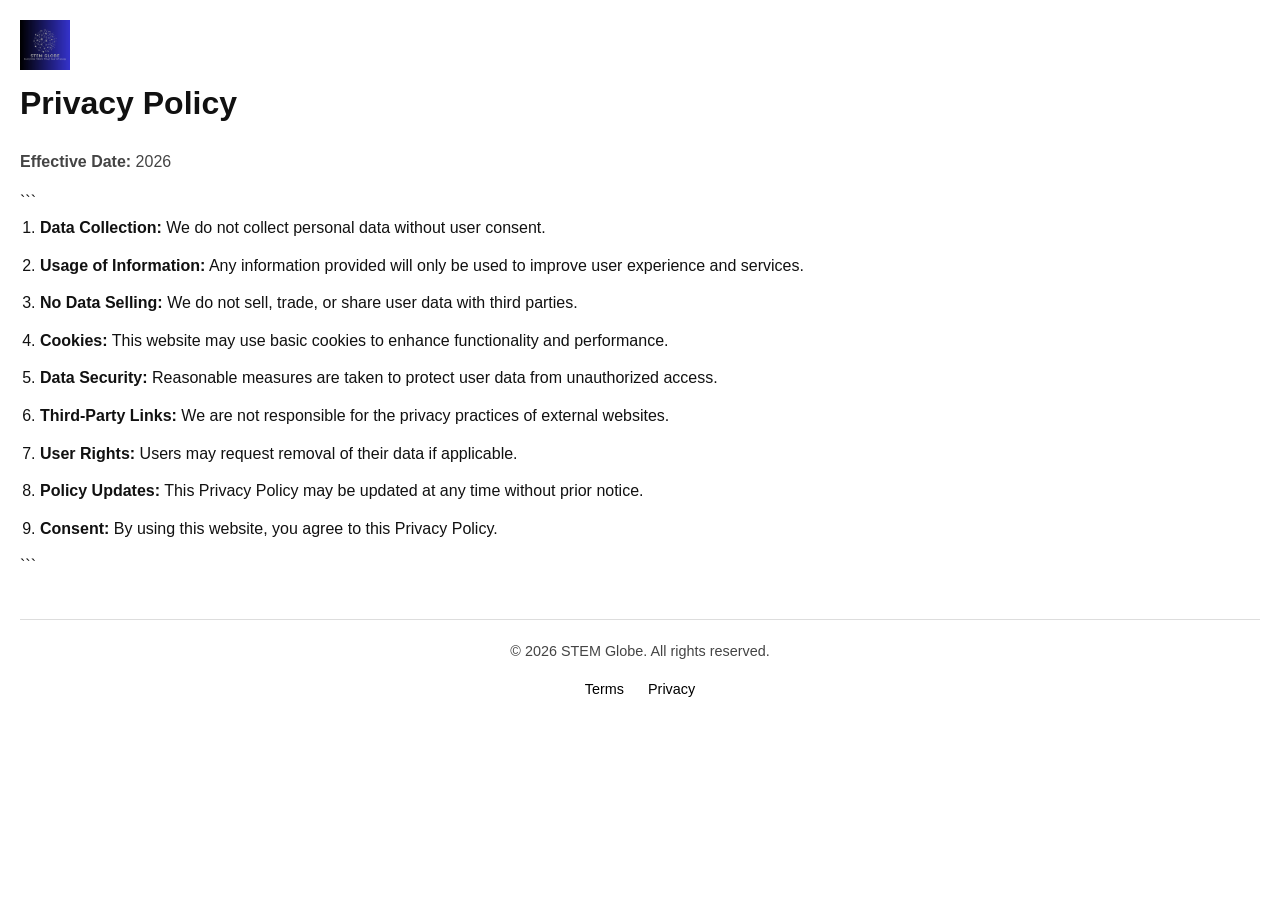
<file: privacy.html>
<!DOCTYPE html>

<html lang="en">
<head>
  <meta charset="UTF-8">
  <meta name="viewport" content="width=device-width, initial-scale=1.0">
  <title>Privacy Policy | STEM Globe</title>
  <link rel="stylesheet" href="styles.css">
</head>

<body>

  <!-- Header with Logo -->

  <header>
    <img src="logo.png" alt="STEM Globe Logo" style="height:50px;">
  </header>

  <!-- Main Content -->

  <main>
    <h1>Privacy Policy</h1>
    <p><strong>Effective Date:</strong> 2026</p>

```
<ol>
  <li><strong>Data Collection:</strong> We do not collect personal data without user consent.</li>

  <li><strong>Usage of Information:</strong> Any information provided will only be used to improve user experience and services.</li>

  <li><strong>No Data Selling:</strong> We do not sell, trade, or share user data with third parties.</li>

  <li><strong>Cookies:</strong> This website may use basic cookies to enhance functionality and performance.</li>

  <li><strong>Data Security:</strong> Reasonable measures are taken to protect user data from unauthorized access.</li>

  <li><strong>Third-Party Links:</strong> We are not responsible for the privacy practices of external websites.</li>

  <li><strong>User Rights:</strong> Users may request removal of their data if applicable.</li>

  <li><strong>Policy Updates:</strong> This Privacy Policy may be updated at any time without prior notice.</li>

  <li><strong>Consent:</strong> By using this website, you agree to this Privacy Policy.</li>
</ol>
```

  </main>

  <!-- Footer -->

  <footer>
    <p>© 2026 STEM Globe. All rights reserved.</p>
    <a href="terms.html">Terms</a>
    <a href="privacy.html">Privacy</a>
  </footer>

</body>
</html>
</file>
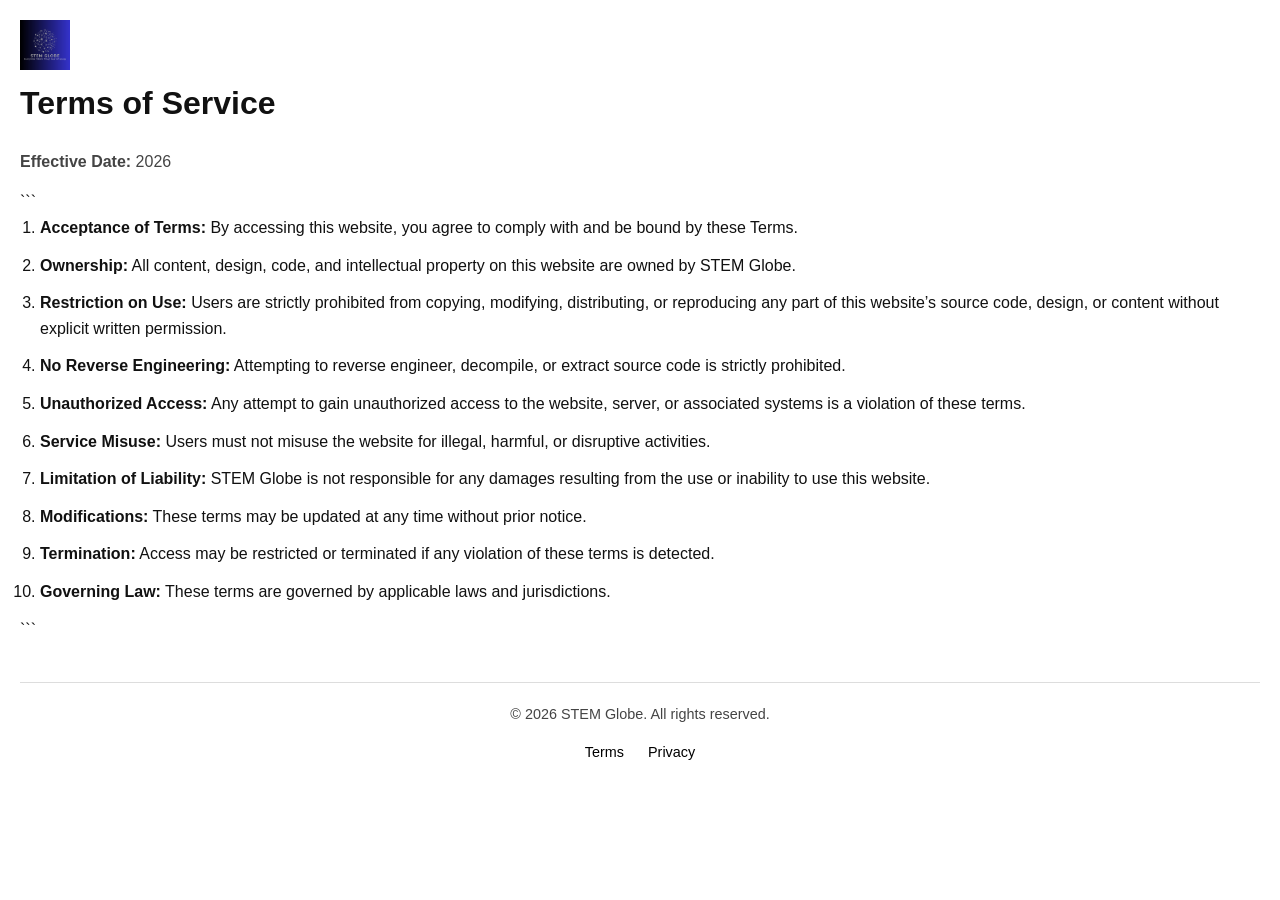
<file: terms.html>
<!DOCTYPE html>

<html lang="en">
<head>
  <meta charset="UTF-8">
  <meta name="viewport" content="width=device-width, initial-scale=1.0">
  <title>Terms of Service | STEM Globe</title>
  <link rel="stylesheet" href="styles.css">
</head>

<body>

  <!-- Header with Logo -->

  <header>
    <img src="logo.png" alt="STEM Globe Logo" style="height:50px;">
  </header>

  <!-- Main Content -->

  <main>
    <h1>Terms of Service</h1>
    <p><strong>Effective Date:</strong> 2026</p>

```
<ol>
  <li><strong>Acceptance of Terms:</strong> By accessing this website, you agree to comply with and be bound by these Terms.</li>

  <li><strong>Ownership:</strong> All content, design, code, and intellectual property on this website are owned by STEM Globe.</li>

  <li><strong>Restriction on Use:</strong> Users are strictly prohibited from copying, modifying, distributing, or reproducing any part of this website’s source code, design, or content without explicit written permission.</li>

  <li><strong>No Reverse Engineering:</strong> Attempting to reverse engineer, decompile, or extract source code is strictly prohibited.</li>

  <li><strong>Unauthorized Access:</strong> Any attempt to gain unauthorized access to the website, server, or associated systems is a violation of these terms.</li>

  <li><strong>Service Misuse:</strong> Users must not misuse the website for illegal, harmful, or disruptive activities.</li>

  <li><strong>Limitation of Liability:</strong> STEM Globe is not responsible for any damages resulting from the use or inability to use this website.</li>

  <li><strong>Modifications:</strong> These terms may be updated at any time without prior notice.</li>

  <li><strong>Termination:</strong> Access may be restricted or terminated if any violation of these terms is detected.</li>

  <li><strong>Governing Law:</strong> These terms are governed by applicable laws and jurisdictions.</li>
</ol>
```

  </main>

  <!-- Footer -->

  <footer>
    <p>© 2026 STEM Globe. All rights reserved.</p>
    <a href="terms.html">Terms</a>
    <a href="privacy.html">Privacy</a>
  </footer>

</body>
</html>
</file>
<file: styles.css>
/* Global Reset */
* {
  margin: 0;
  padding: 0;
  box-sizing: border-box;
}

/* Body */
body {
  font-family: 'Inter', sans-serif;
  background: #ffffff;
  color: #111;
  line-height: 1.6;
  padding: 20px;
}

/* Headings */
h1 {
  font-size: 2rem;
  margin-bottom: 20px;
}

/* Paragraph */
p {
  margin-bottom: 15px;
  color: #444;
}

/* List */
ol {
  padding-left: 20px;
}

li {
  margin-bottom: 12px;
}

/* Footer */
footer {
  margin-top: 40px;
  padding-top: 20px;
  border-top: 1px solid #ddd;
  text-align: center;
  font-size: 0.9rem;
  color: #666;
}

/* Links */
a {
  color: #000;
  text-decoration: none;
  margin: 0 10px;
}

a:hover {
  text-decoration: underline;
}
</file>
